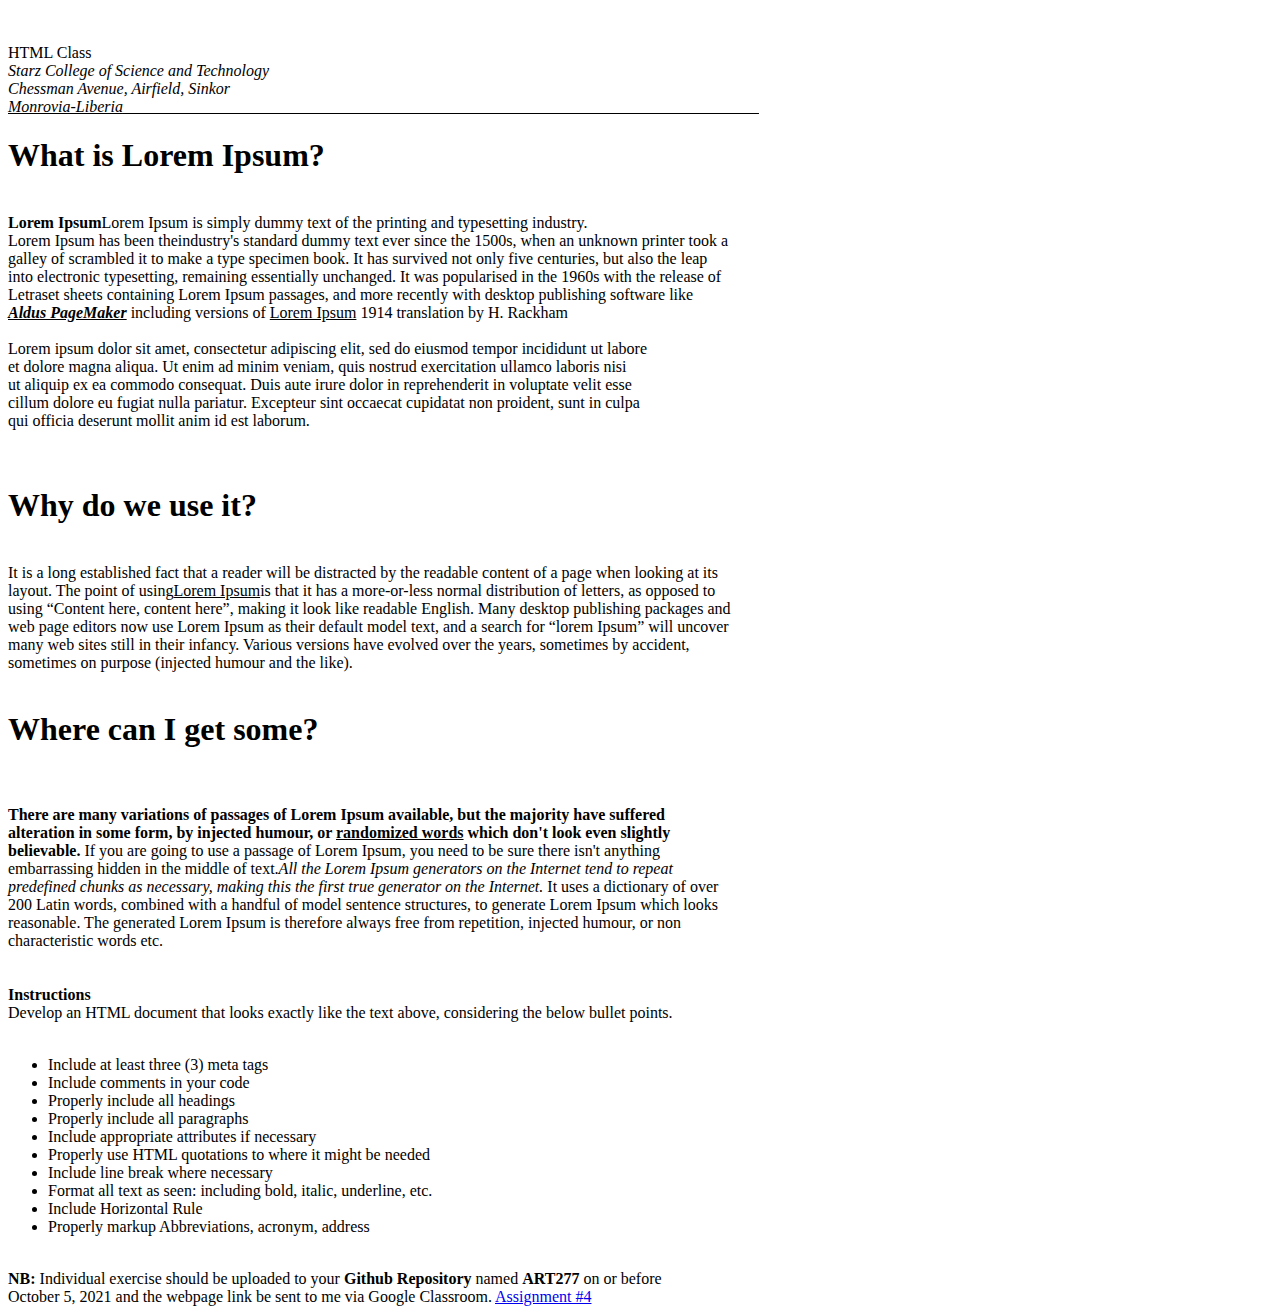
<file: index.html>
<!DOCTYPE html>
<html lang="en">
<head>
   <title> Art 277 Assignment</title>
   
</head>
<body>
   <br>
   <br />
   
 HTML Class<br />  
 <i>Starz College of Science and Technology<br />
 Chessman Avenue, Airfield, Sinkor<br />
 <u>Monrovia-Liberia</i>&nbsp;&nbsp;&nbsp;&nbsp;&nbsp;&nbsp;&nbsp;&nbsp;&nbsp;&nbsp;&nbsp;&nbsp;&nbsp;&nbsp;&nbsp;&nbsp;&nbsp;&nbsp;&nbsp;&nbsp;&nbsp;&nbsp;&nbsp;&nbsp;&nbsp;&nbsp;&nbsp;&nbsp;&nbsp;&nbsp;&nbsp;&nbsp;&nbsp;&nbsp;&nbsp;&nbsp;&nbsp;&nbsp;&nbsp;&nbsp;&nbsp;&nbsp;&nbsp;&nbsp;&nbsp;&nbsp;&nbsp;&nbsp;&nbsp;&nbsp;&nbsp;&nbsp;&nbsp;&nbsp;&nbsp;&nbsp;&nbsp;&nbsp;&nbsp;&nbsp;&nbsp;&nbsp;&nbsp;&nbsp;&nbsp;&nbsp;&nbsp;&nbsp;&nbsp;&nbsp;&nbsp;&nbsp;&nbsp;&nbsp;&nbsp;&nbsp;&nbsp;&nbsp;&nbsp;&nbsp;&nbsp;&nbsp;&nbsp;&nbsp;&nbsp;&nbsp;&nbsp;&nbsp;&nbsp;&nbsp;&nbsp;&nbsp;&nbsp;&nbsp;&nbsp;&nbsp;&nbsp;&nbsp;&nbsp;&nbsp;&nbsp;&nbsp;&nbsp;&nbsp;&nbsp;&nbsp;&nbsp;&nbsp;&nbsp;&nbsp;&nbsp;&nbsp;&nbsp;&nbsp;&nbsp;&nbsp;&nbsp;&nbsp;&nbsp;&nbsp;&nbsp;&nbsp;&nbsp;&nbsp;&nbsp;&nbsp;&nbsp;&nbsp;&nbsp;&nbsp;&nbsp;&nbsp;&nbsp;&nbsp;&nbsp;&nbsp;&nbsp;&nbsp;&nbsp;&nbsp;&nbsp;&nbsp;&nbsp;&nbsp;&nbsp;&nbsp;&nbsp;&nbsp;&nbsp;&nbsp;&nbsp;&nbsp;&nbsp;&nbsp;&nbsp;&nbsp;&nbsp;&nbsp;&nbsp; </u> <br>
 <!--Reason for using &nbsp;: Too much space between the text and the line when use ___________________-->
<p style="text-align: justify;"></p>
   <h1> <strong>What is Lorem Ipsum?</strong> </h1> <br />
      <strong>Lorem Ipsum</strong>Lorem Ipsum is simply dummy text of the printing and typesetting industry. <br />
      Lorem Ipsum has been theindustry's standard dummy text ever since the 1500s, when an unknown printer took a <br />
      galley of scrambled it to make a type specimen book. It has survived not only five centuries, but also the leap <br />
      into electronic typesetting, remaining essentially unchanged. It was popularised in the 1960s with the release of <br />
      Letraset sheets containing Lorem Ipsum passages, and more recently with desktop publishing software like <br />
     <u><strong><i>Aldus PageMaker</i></strong></u> including versions of <u>Lorem Ipsum</u> 1914 translation by H. Rackham 
         <br />
          <br />
      <!--Reason for the add multiple paragraphy: Split -Screen-->
      Lorem ipsum dolor sit amet, consectetur adipiscing elit, sed do eiusmod tempor incididunt ut labore  <br />
      et dolore magna aliqua. Ut enim ad minim veniam, quis nostrud exercitation ullamco laboris nisi <br />
      ut aliquip ex ea commodo consequat. Duis aute irure dolor in reprehenderit in voluptate velit esse <br />
      cillum dolore eu fugiat nulla pariatur. Excepteur sint occaecat cupidatat non proident, sunt in culpa <br />
      qui officia deserunt mollit anim id est laborum.  <br />
         <br />
         <br />
      <h1><strong>Why do we use it?</strong> </h1>
      <br>
      It is a long established fact that a reader will be distracted by the readable content of a page when looking at its <br>
      layout. The point of using<u>Lorem Ipsum</u>is that it has a more-or-less normal distribution of letters, as opposed to <br />
      using “Content here, content here”, making it look like readable English. Many desktop publishing packages and <br />
      web page editors now use Lorem Ipsum as their default model text, and a search for “lorem Ipsum” will uncover <br />
      many web sites still in their infancy. Various versions have evolved over the years, sometimes by accident, <br />
      sometimes on purpose (injected humour and the like). 
         <br />
         <br />
      <h1><strong>Where can I get some?</strong></h1>
      <br>
      <br />
      <strong>There are many variations of passages of Lorem Ipsum available, but the majority have suffered<br />
      alteration in some form, by injected humour, or <u>randomized words</u> which don't look even slightly <br />
      believable.</strong> If you are going to use a passage of Lorem Ipsum, you need to be sure there isn't anything <br />
      embarrassing hidden in the middle of text.<i>All the Lorem Ipsum generators on the Internet tend to repeat <br />
      predefined chunks as necessary, making this the first true generator on the Internet.</i> It uses a dictionary of over <br />
      200 Latin words, combined with a handful of model sentence structures, to generate Lorem Ipsum which looks  <br />
      reasonable. The generated Lorem Ipsum is therefore always free from repetition, injected humour, or non<br />
      characteristic words etc.
      <br />
      <br />
      <br />
      <strong>Instructions</strong><br />
      Develop an HTML document that looks exactly like the text above, considering the below bullet points. <br />
      <br />
      <ul>
         <li>Include at least three (3) meta tags</li>
            <li>Include comments in your code</li> 
            <li>Properly include all headings</li>
            <li> Properly include all paragraphs </li>
            <li>Include appropriate attributes if necessary</li> 
            <li>Properly use HTML quotations to where it might be needed</li>
            <li>Include line break where necessary </li>
            <li> Format all text as seen: including bold, italic, underline, etc.</li>
            <li> Include Horizontal Rule   </li>
            <li> Properly markup Abbreviations, acronym, address</li>
      </ul>
      <br />
   <strong>NB:</strong> Individual exercise should be uploaded to your <strong>Github Repository</strong> named <strong>ART277</strong> on or before <br />  
   October 5, 2021 and the webpage link be sent to me via Google Classroom. 
<!-- the project/ assignment was great, and i experience alot of things on html, as you can see.
thanks for the assignment-->


<!-- I try my best to make it the same as yours.-->
   <a href="Assignment #4/work.html">  Assignment #4</a>
</body>
</html>
</file>
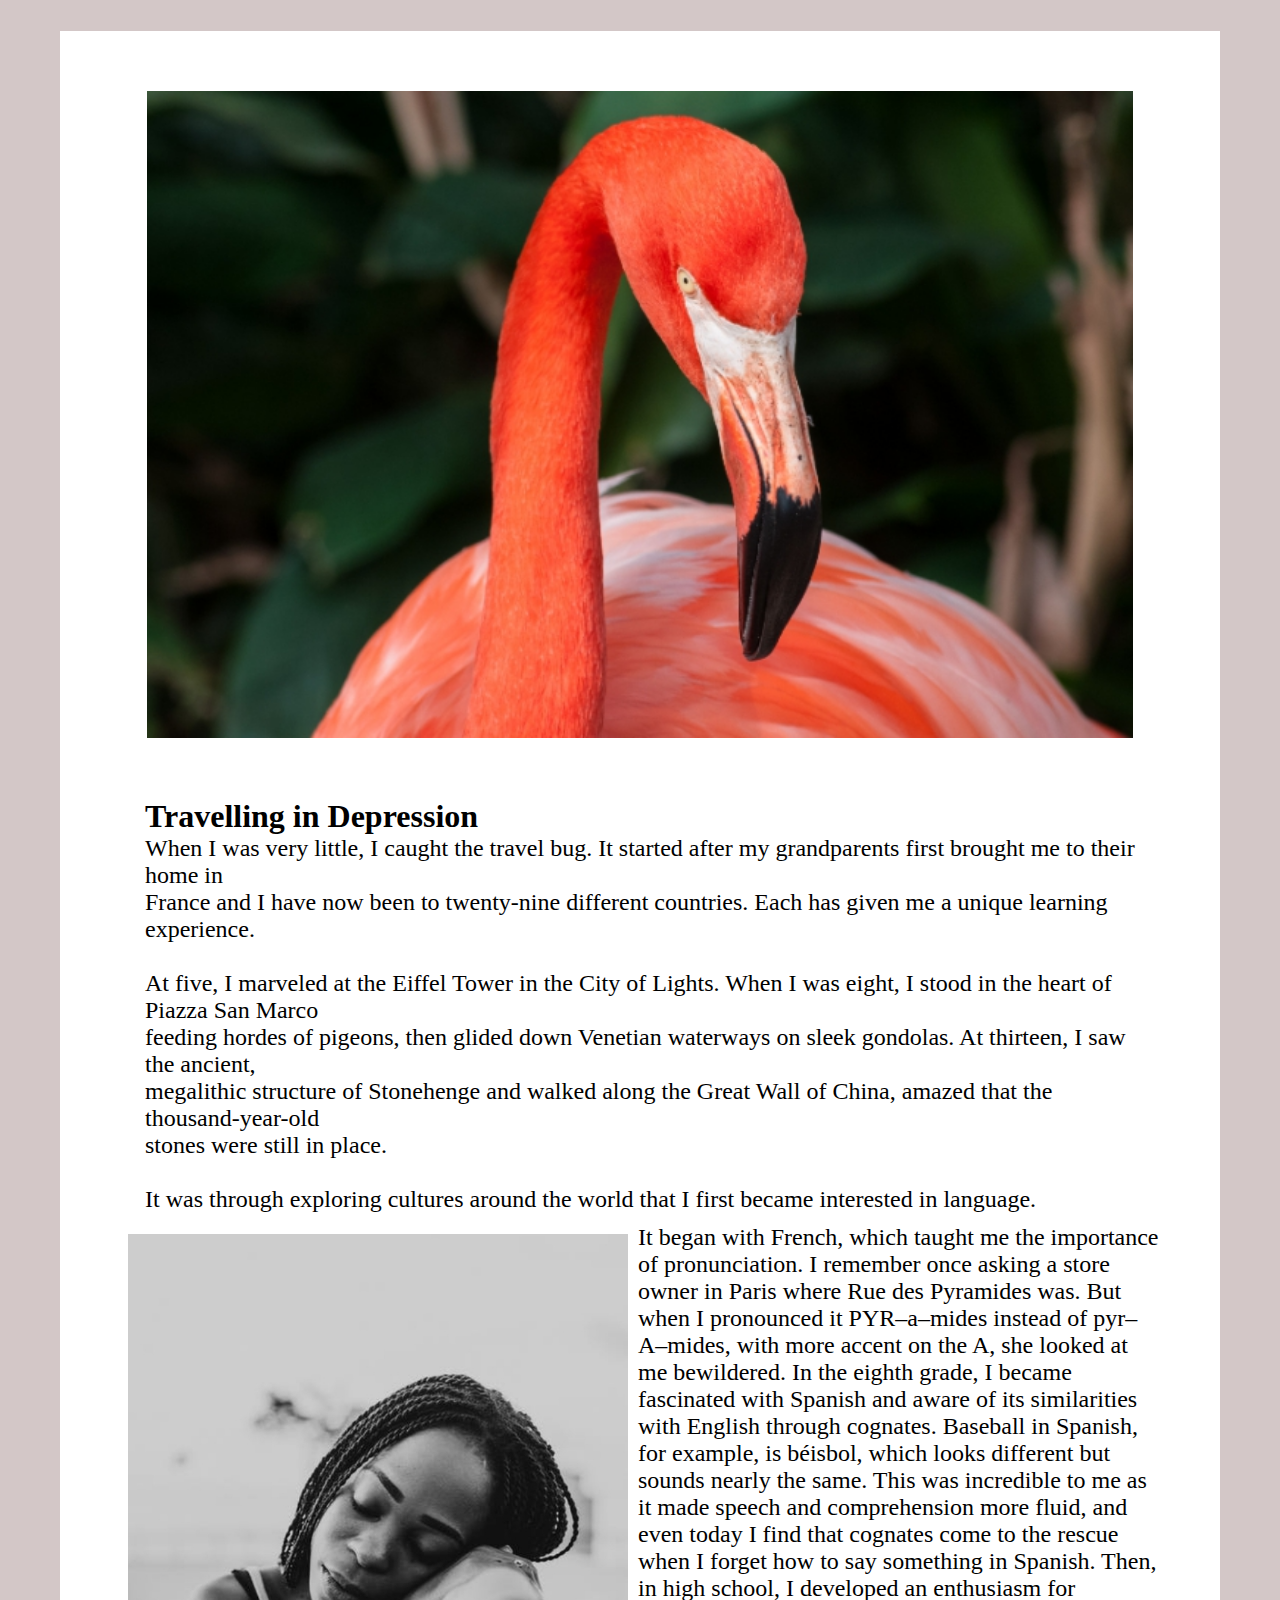
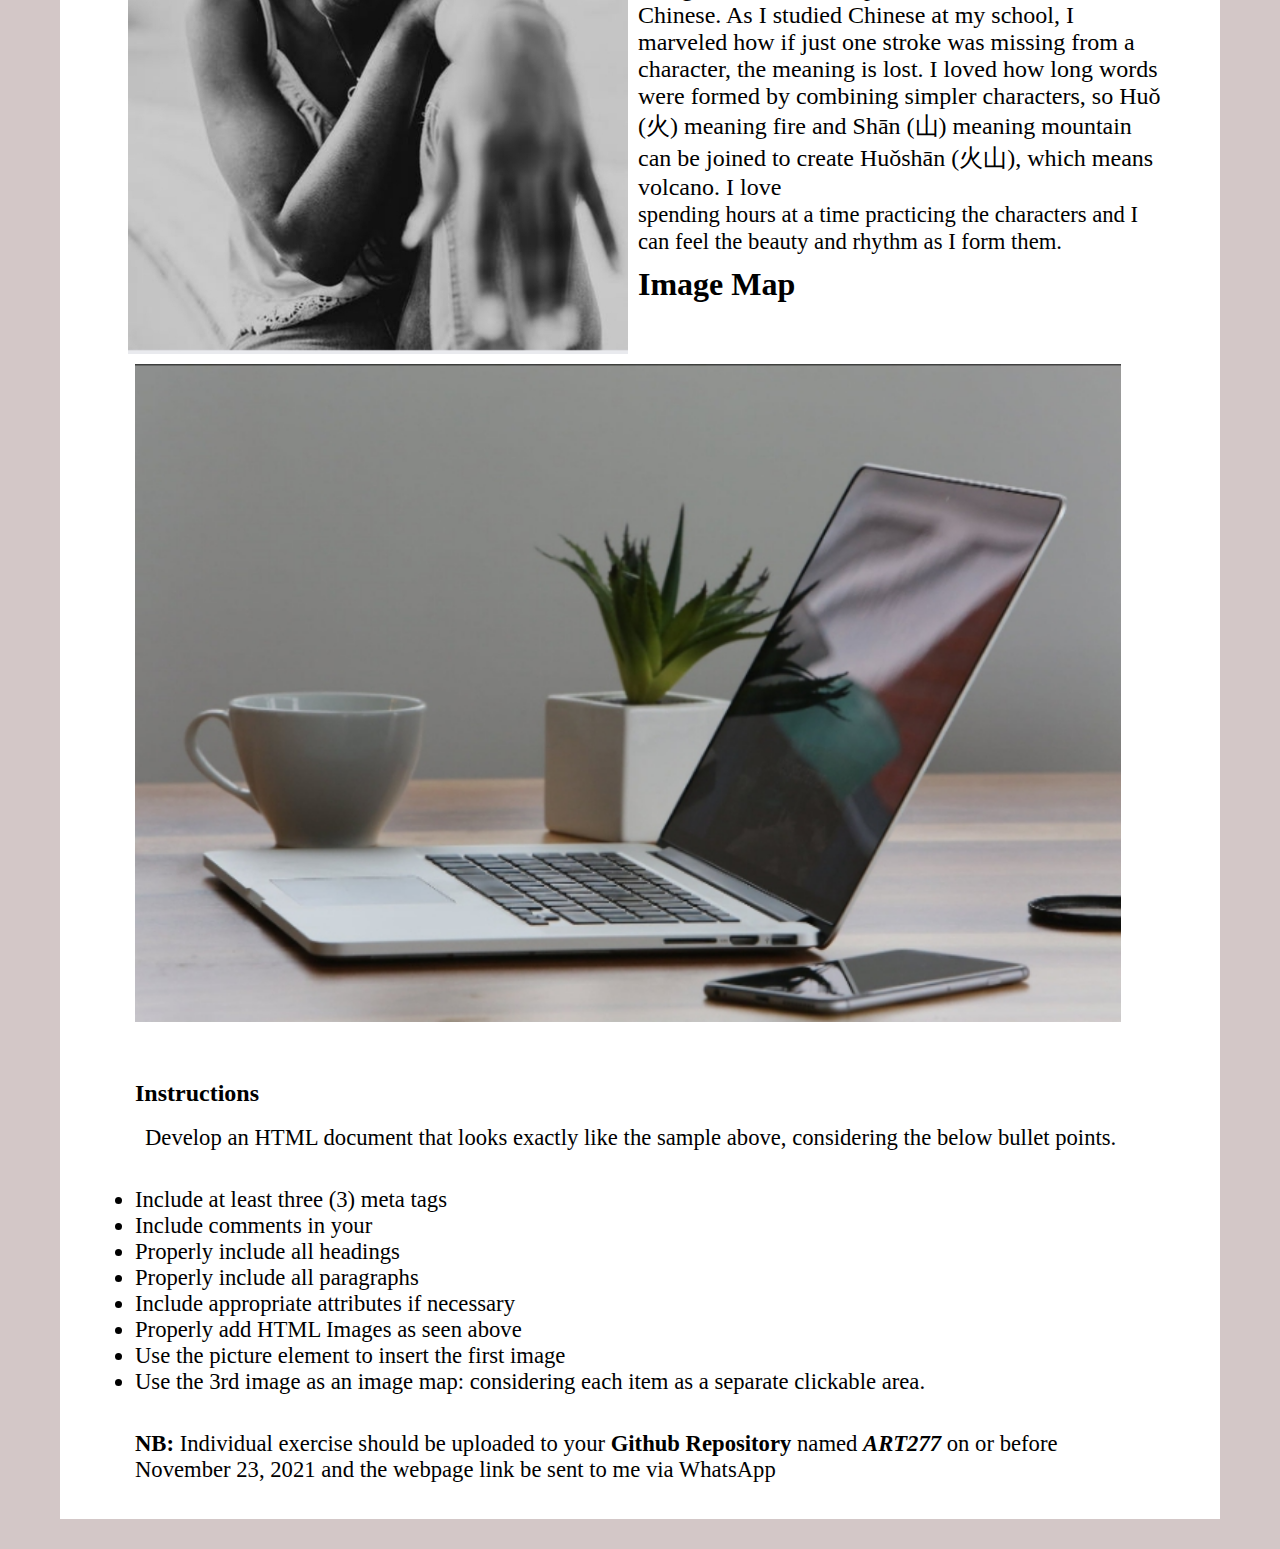
<file: Assignment #4/Work.html>
<!DOCTYPE html>
<html lang="en">
<head>
    <meta charset="UTF-8">
    <meta http-equiv="X-UA-Compatible" content="IE=edge">
    <meta name="viewport" content="width=device-width, initial-scale=1.0">
    <title>Assignment#4</title>
   
   <style>
*{
    padding: 0;
    margin: 0;
}
body{
    padding: 30px;
    margin:  0.50px 30px;
    background: rgb(211, 199, 199);
    border: 5px;
}
.ROM{
    width: 85%;
    height: 10vh 40vh;
    padding: 60px 50px;
    margin:auto;
    display: flex;
    align-items: center;
}
.Back{
    background: white;
}
h1{
    font-family: Arial Black;
    padding: 0px 85px;
}
p{
    font-size: 18pt;
    padding: 0px 85px;
    font-family: Lucida Sans Unicode;
}
.GIRL{
    padding: 50px 10px;
    
}
.container{
    margin: 10px auto;
    width: 90%;
    padding: 0.75px;
}

.ROYAL{
    float: left;
    width: 500px;
    height: 720px;
    padding: 10px;
}
.text{
    font-size: 18pt;
    font-family: Lucida Sans Unicode;
}
.MAP{
    font-family: 'Times New Roman';
    font-style: bold;
}
span{
    font-size: 17pt;
}
.HITZ{
    padding: 0px 75px;
    width: 85%;
    height: 10vh 40vh;
}
h2{
    padding: 0px 75px;
}
.T{
    font-size: 17pt;
    font-family: Times New Roma;
}
.R{
    font-size: 17pt;
    font-family: Times New Roma;
    padding: 0px 75px;  
}
.F{
    font-size: 17pt;
    font-family: Times New Roma;
    padding: 0px 75px;  
}
    </style>

</head>
<!--Embedded style -->

<body>
    <!-- As you Instructed, I place the First Image TAG in the Picture element; give the Picture tag a class called "Image-1"-->
<div class="Back">
    <picture class="Image-1">
    <img src="image (2).jpg" class="ROM"/>
</picture>
<h1>Travelling in Depression</h1>
<p>When I was very little, I caught the travel bug. It started after my grandparents first brought me to their home in <br>
    France and I have now been to twenty-nine different countries. Each has given me a unique learning experience. <br>
<br>
At five, I marveled at the Eiffel Tower in the City of Lights. When I was eight, I stood in the heart of Piazza San Marco  <br>
feeding hordes of pigeons, then glided down Venetian waterways on sleek gondolas. At thirteen, I saw the ancient, <br>
megalithic structure of Stonehenge and walked along the Great Wall of China, amazed that the thousand-year-old <br>
stones were still in place.
<br>
<br>
It was through exploring cultures around the world that I first became interested in language.
<div class="container">
    <img src="image (1).jpg" class="ROYAL">
    <div class="text">
        <!-- Keeping thing organize -->
        It began with French, which taught me the importance of pronunciation. I 
        remember once asking a store owner in Paris where Rue des Pyramides was. 
        But when I pronounced it PYR–a–mides instead of pyr–A–mides, with more 
        accent on the A, she looked at me bewildered.
        In the eighth grade, I became fascinated with Spanish and aware of its 
        similarities with English through cognates. Baseball in Spanish, for example, is 
        béisbol, which looks different but sounds nearly the same. This was incredible 
        to me as it made speech and comprehension more fluid, and even today I find 
        that cognates come to the rescue when I forget how to say something in 
        Spanish.
        Then, in high school, I developed an enthusiasm for Chinese. As I studied 
        Chinese at my school, I marveled how if just one stroke was missing from a 
        character, the meaning is lost. I loved how long words were formed by 
        combining simpler characters, so Huǒ (火) meaning fire and Shān (山) meaning 
        mountain can be joined to create Huǒshān (火山), which means volcano. I love
<br>
       <span> spending hours at a time practicing the characters and I can feel the beauty and rhythm as I form them.</span>
    </div>
</div>
</p>
<h1 class="MAP"> Image Map</h1>
<map name="MAP##">
    <area shape="rect" coords="10,10,20,20" href="Home.html" alt="">
</map>
<img src="image (3).jpg" class="HITZ" usemap="#MAP##">
</a>
<br>
<br>
<br>
<br>
<h2> <b>Instructions</b></h2>
<br>
<p class="T">Develop an HTML document that looks exactly like the sample above, considering the below bullet points.</p>
<br>
<br>
<ul type="disc" class="F">
    <li>Include at least three (3) meta tags</li>
    <li>Include comments in your </li> 
    <li>Properly include all headings</li> 
    <li>Properly include all paragraphs</li> 
    <li>Include appropriate attributes if necessary</li> 
    <li>Properly add HTML Images as seen above</li> 
    <li>Use the picture element to insert the first image</li> 
    <li>Use the 3rd image as an image map: considering each item as a separate clickable area.</li> 
</ul>
   <br>
   <br>
    <p class="R"> <b>NB:</b> Individual exercise should be uploaded to your <b>Github Repository </b>  named <b><i>ART277 </i> </b> on or before <br>
    November 23, 2021 and the webpage link be sent to me via WhatsApp</p>
    <br>
    <br>
    <!-- Spacing -->


</div>



</body>
</html>
</file>
